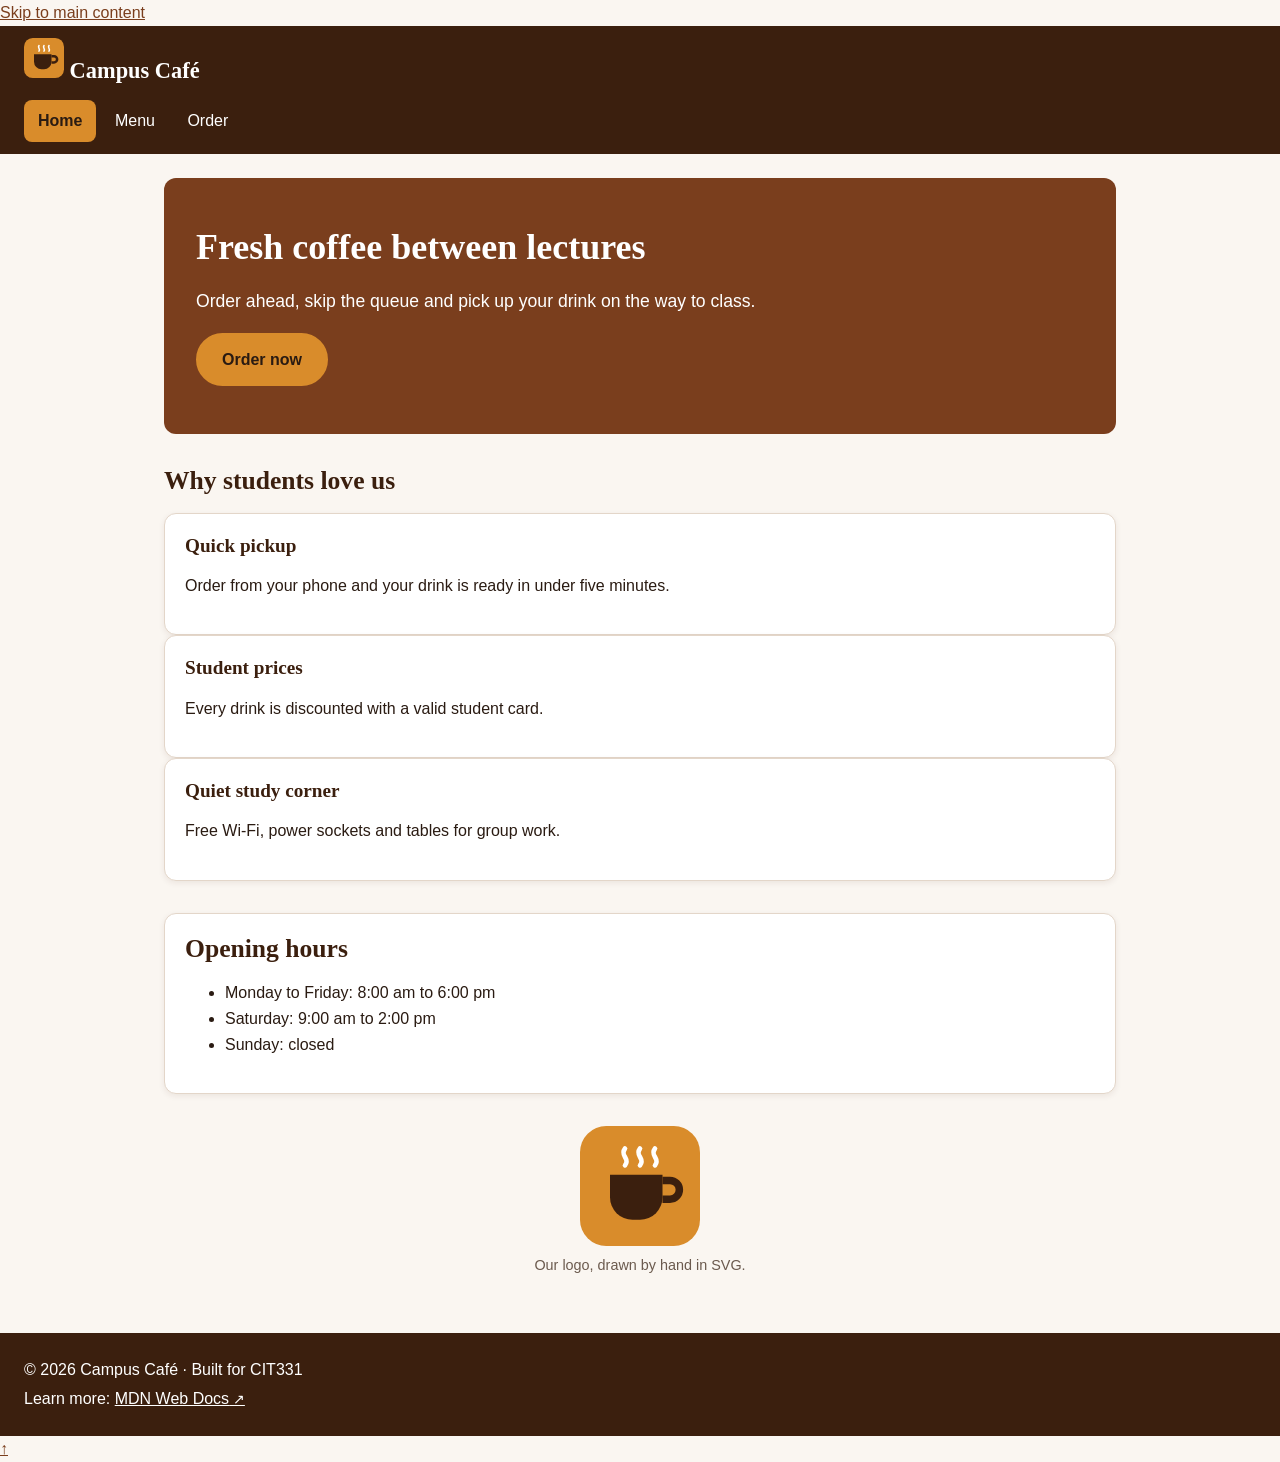
<file: index.html>
<!DOCTYPE html>
<html lang="en">
<head>
  <meta charset="UTF-8">
  <meta name="viewport" content="width=device-width, initial-scale=1.0">
  <meta name="description" content="Campus Café: fresh coffee, snacks and a quiet study space.">
  <title>Campus Café | Home</title>
  <link rel="stylesheet" href="Css/styles.css">
</head>
<body id="top">
  <a class="skip-link" href="#main">Skip to main content</a>
 
  <header class="site-header">
    <a class="brand" href="index.html">
      <img src="images/logo.svg" alt="" width="40" height="40">
      <span>Campus Café</span>
    </a>
    <nav aria-label="Main">
      <ul class="nav-list">
        <li><a href="index.html" class="active" aria-current="page">Home</a></li>
        <li><a href="menu.html">Menu</a></li>
        <li><a href="order.html">Order</a></li>
      </ul>
    </nav>
  </header>
 
  <main id="main">
    <section class="hero">
      <h1>Fresh coffee between lectures</h1>
      <p>Order ahead, skip the queue and pick up your drink on the way to class.</p>
      <a class="btn" href="order.html">Order now</a>
    </section>
 
    <section class="highlights">
      <h2>Why students love us</h2>
      <div class="card-row">
        <article class="card">
          <h3>Quick pickup</h3>
          <p>Order from your phone and your drink is ready in under five minutes.</p>
        </article>
        <article class="card">
          <h3>Student prices</h3>
          <p>Every drink is discounted with a valid student card.</p>
        </article>
        <article class="card">
          <h3>Quiet study corner</h3>
          <p>Free Wi-Fi, power sockets and tables for group work.</p>
        </article>

              </div>
    </section>
 
    <aside class="card notice">
      <h2>Opening hours</h2>
      <ul>
        <li>Monday to Friday: <time datetime="08:00">8:00 am</time> to <time datetime="18:00">6:00 pm</time></li>
        <li>Saturday: <time datetime="09:00">9:00 am</time> to <time datetime="14:00">2:00 pm</time></li>
        <li>Sunday: closed</li>
      </ul>
    </aside>
 
    <figure class="logo-figure">
      <img src="images/logo.svg" alt="Campus Café logo: a coffee cup with steam" width="120" height="120">
      <figcaption>Our logo, drawn by hand in SVG.</figcaption>
    </figure>
  </main>
 
  <footer class="site-footer">
    <p>&copy; 2026 Campus Café &middot; Built for CIT331</p>
    <p>Learn more: <a href="https://developer.mozilla.org/" target="_blank" rel="noopener noreferrer">MDN Web Docs</a></p>
  </footer>
 
  <a class="back-to-top" href="#top" aria-label="Back to top">&uarr;</a>
</body>
</html>
</file>
<file: Css/styles.css>
/* ===== Campus Café: styles.css ===== */
 
/* ---------- 1. Reset, tokens and base typography ---------- */
*, *::before, *::after {
  box-sizing: border-box;
}
 
:root {
  --brand: #7a3e1d;
  --brand-dark: #3b1f0e;
  --accent: #d98c2b;
  --bg: #faf6f1;
  --surface: #ffffff;
  --text: #2a1b12;
  --muted: #6b5a4e;
  --border: #e3d6c9;
  --space: 16px;
  --radius: 12px;
}
 
body {
  margin: 0;
  font-family: "Segoe UI", Arial, sans-serif;
  font-size: 1rem;
  line-height: 1.6;
  color: var(--text);
  background: var(--bg);
}

/* ---------- 2. Headings, links, focus ---------- */
h1, h2, h3 {
  font-family: Georgia, "Times New Roman", serif;
  color: var(--brand-dark);
  line-height: 1.2;
}
h1 { font-size: 2.25rem; margin: 0 0 var(--space); }
h2 { font-size: 1.6rem;  margin: 0 0 var(--space); }
h3 { font-size: 1.2rem;  margin: 0 0 8px; }
 
a { color: var(--brand); }
a:hover {
  color: var(--brand-dark);
  text-decoration-thickness: 3px;
}
 
a:focus-visible,
button:focus-visible,
input:focus-visible,
select:focus-visible,
textarea:focus-visible {
  outline: 3px solid var(--brand);
  outline-offset: 3px;
}

/* ---------- 3. Page shell ---------- */
#main {
  max-width: 1000px;
  margin: 0 auto;
  padding: 24px;
}
main > section,
main > aside,
main > figure {
  margin: 0 0 32px;
}
h1 + p {
  font-size: 1.1rem;
  color: var(--muted);
}
 
/* ---------- 4. Header and navigation ---------- */
.site-header {
  background: var(--brand-dark);
  color: #fff;
  padding: 12px 24px;
}
.brand {
  color: #fff;
  text-decoration: none;
  font-family: Georgia, "Times New Roman", serif;
  font-size: 1.4rem;
  font-weight: 700;
}
.nav-list {
  list-style: none;
  margin: 12px 0 0;
  padding: 0;
}
.nav-list li { display: inline-block; }
.nav-list a {
  display: inline-block;
  color: #fff;
  text-decoration: none;
  padding: 8px 14px;
  border-radius: 8px;
}
.nav-list a:not(.active):hover {
  background: rgba(255, 255, 255, 0.18);
}
.nav-list a.active {
  background: var(--accent);
  color: var(--text);
  font-weight: 700;
}
 
/* ---------- 5. Footer ---------- */
.site-footer {
  background: var(--brand-dark);
  color: #fff;
  padding: 20px 24px;
}
.site-footer p { margin: 4px 0; }
.site-footer a { color: #fff; }


/* ---------- 6. Hero, buttons, cards ---------- */
.hero {
  background: var(--brand);
  color: #fff;
  padding: 48px 32px;
  border-radius: var(--radius);
}
.hero h1,
.hero p {
  color: #fff;
}
.hero h1 { margin-bottom: 12px; }
 
.btn {
  display: inline-block;
  background: var(--accent);
  color: var(--text);
  font: inherit;
  font-weight: 700;
  padding: 12px 24px;
  border: 2px solid var(--accent);
  border-radius: 999px;
  text-decoration: none;
  cursor: pointer;
}
.btn:hover {
  background: var(--brand-dark);
  border-color: var(--brand-dark);
  color: #fff;
}
.btn-secondary {
  background: transparent;
  color: var(--brand-dark);
  border-color: var(--brand-dark);
}
.btn-secondary:hover {
  background: var(--brand-dark);
  color: #fff;
}
 
.card {
  background: var(--surface);
  border: 1px solid var(--border);
  border-radius: var(--radius);
  padding: 20px;
  box-shadow: 0 2px 6px rgba(59, 31, 14, 0.08);
}
.logo-figure { text-align: center; }
figcaption { color: var(--muted); font-size: 0.9rem; }
/* ---------- 7. Menu, tables ---------- */
.menu-group h2::before {
  content: "";
  display: inline-block;
  width: 6px;
  height: 1em;
  margin-right: 10px;
  background: var(--accent);
  border-radius: 3px;
  vertical-align: -0.12em;
}
.menu-item {
  background: var(--surface);
  border: 1px solid var(--border);
  border-radius: var(--radius);
  padding: 16px 20px;
  margin-bottom: 16px;
}
.menu-item p { margin: 0; color: var(--muted); }
.item-head h3 { margin: 0; }
.price { font-weight: 700; color: var(--brand); }
 
table {
  width: 100%;
  border-collapse: collapse;
  background: var(--surface);
}
caption {
  text-align: left;
  padding: 8px 0;
  color: var(--muted);
  font-size: 0.9rem;
}
th, td {
  text-align: left;
  padding: 10px 12px;
  border-bottom: 1px solid var(--border);
}
thead th {
  background: var(--brand-dark);
  color: #fff;
}
tbody th { font-weight: 600; }
tbody tr:nth-child(even) { background: #fbf6f0; }
 
/* ---------- 8. Attribute selectors and pseudo-elements ---------- */
a[href^="http"]::after {
  content: " \2197";
  font-size: 0.85em;
}
/* ---------- 9. Forms ---------- */
form > fieldset {
  background: var(--surface);
  border: 1px solid var(--border);
  border-radius: var(--radius);
  padding: 16px 20px;
  margin: 0 0 20px;
}
legend {
  font-weight: 700;
  padding: 0 8px;
  color: var(--brand-dark);
}
label { font-weight: 600; }
 
input, select, textarea {
  font: inherit;
  width: 100%;
  padding: 10px 12px;
  border: 1px solid var(--border);
  border-radius: 8px;
  background: #fff;
  color: var(--text);
}
input[type="radio"],
input[type="checkbox"] {
  width: auto;
  margin-right: 8px;
}
input[required],
select[required] {
  border-left: 4px solid var(--accent);
}
input[placeholder]:not(:placeholder-shown):invalid {
  border-color: #b3261e;
}
::placeholder {
  color: var(--muted);
  opacity: 1;
}
#message {
  min-height: 1.6em;
  font-weight: 600;
  color: #0a6b50;
}
</file>
